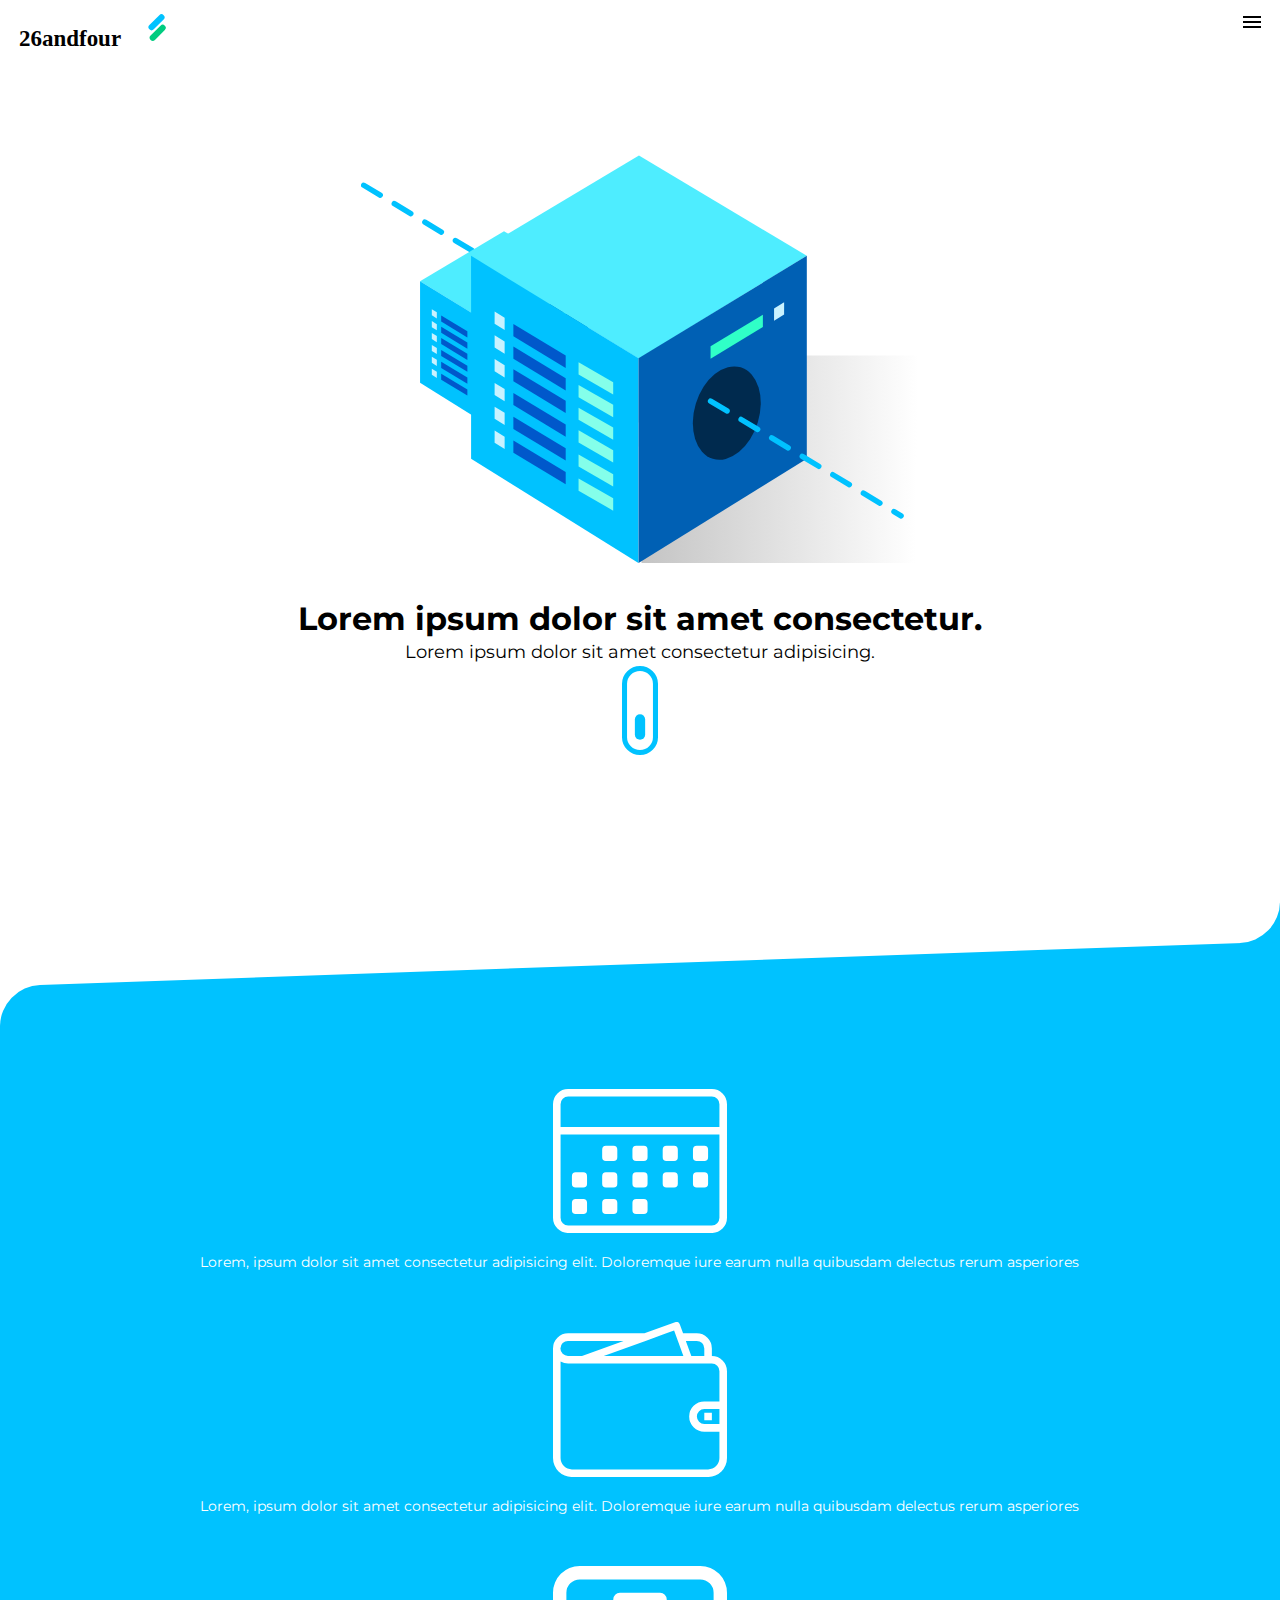
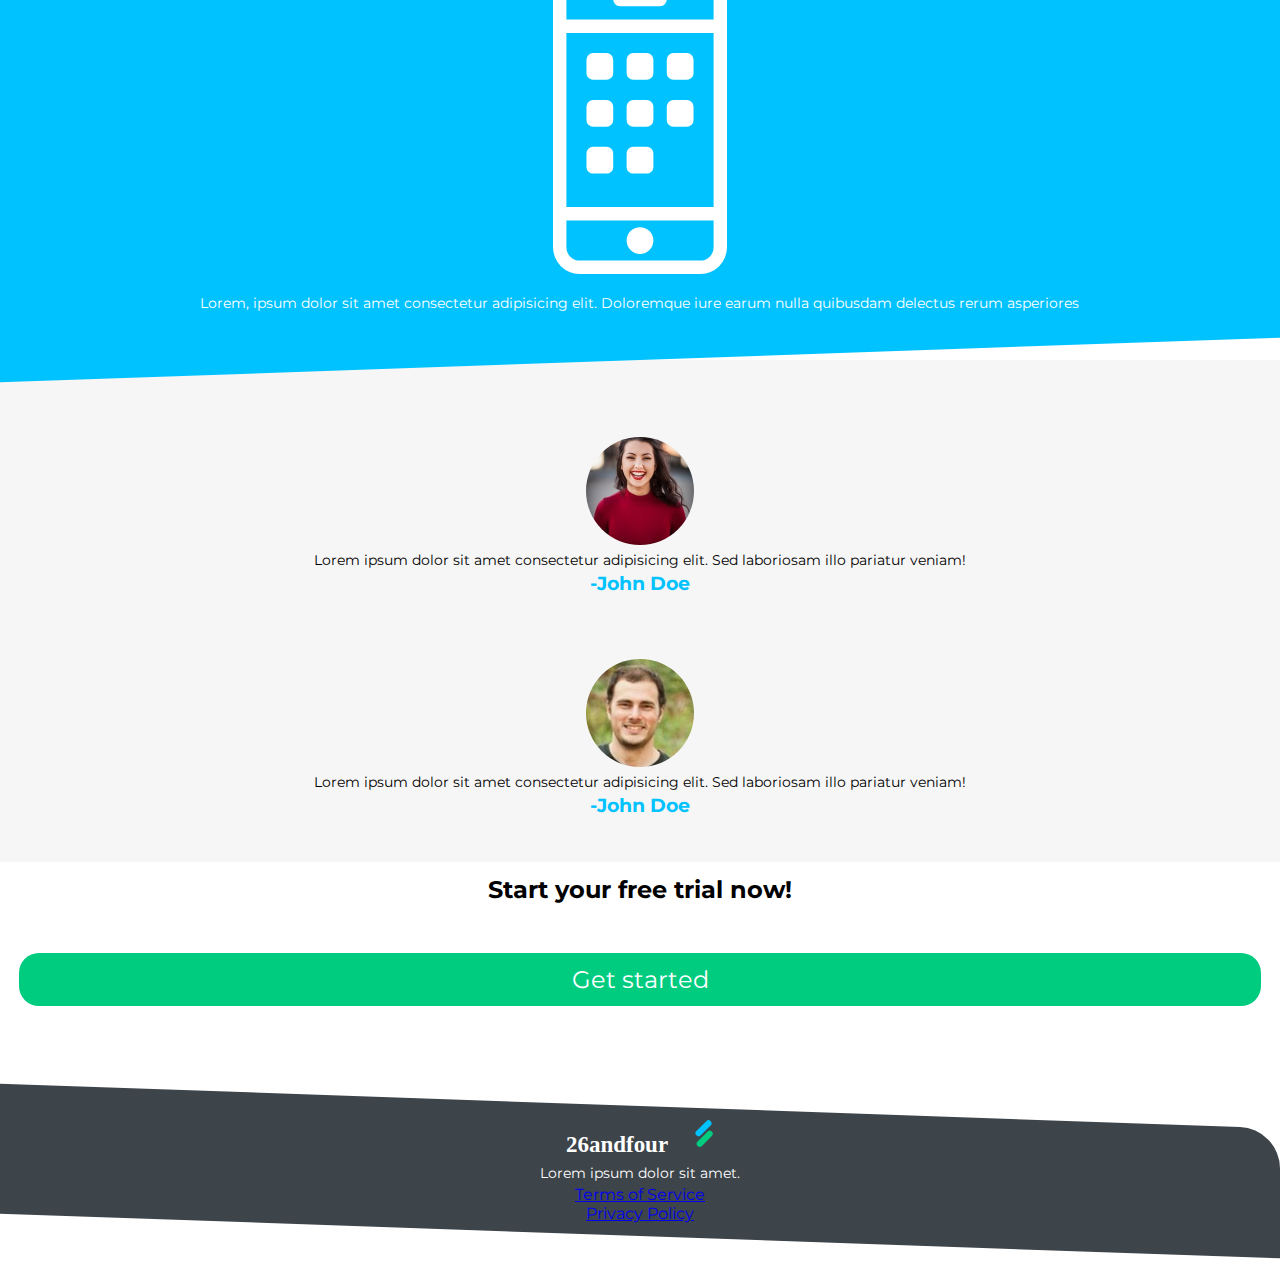
<file: index.html>
<!DOCTYPE html>
<html lang="en">
<head>
  <meta charset="UTF-8">
  <meta name="viewport" content="width=device-width, initial-scale=1.0">
  <title>CssPractice2</title>
  <link rel="stylesheet" href="css/style.css">
</head>
<body>
  <div class="container">
    <header>
      <a href="#" class="logo" ><img src="images/logo.svg" alt="logo-icon"></a>
      <nav  id="nav">
        <a href="#" class="menu"><img src="images/ham.svg" alt="hamburger-icon"></a>
        <ul class="hide-mobile show-desktop">
          <li><a href="#"><img src="images/exit.svg" alt="exit-icon"></a></li>
          <li><a href="#">home</a></li>
          <li><a href="#">about</a></li>
          <li><a href="#">contact</a></li>
          <li><a href="#">services</a></li>
        </ul>
      </nav>
    </header>
    <section>
      <img src="images/server.svg" alt="hero=icon" class="server" >
      <h1>Lorem ipsum dolor sit amet consectetur.</h1>
      <p class="subhead">Lorem ipsum dolor sit amet consectetur adipisicing.</p>
      <img src="images/scroll.svg" alt="">
    </section>
  </div>
  <div class="blue-container">
    <div class="container">
      <ul>
        <li>
          <img src="images/icon-1.svg" alt="">
          <p>Lorem, ipsum dolor sit amet consectetur adipisicing elit. Doloremque iure earum nulla quibusdam delectus rerum asperiores</p>
        </li>
        <li>
          <img src="images/icon-2.svg" alt="">
          <p>Lorem, ipsum dolor sit amet consectetur adipisicing elit. Doloremque iure earum nulla quibusdam delectus rerum asperiores </p>
        </li>
        <li>
          <img src="images/icon-3.svg" alt="">
          <p>Lorem, ipsum dolor sit amet consectetur adipisicing elit. Doloremque iure earum nulla quibusdam delectus rerum asperiores </p>
        </li>
      </ul>
    </div>
  </div>
  <div class="gray-container">
    <div class="container">
      <figure>
        <ul>
          <li>
            <img src="images/user1.png" alt="">
            <blockquote>Lorem ipsum dolor sit amet consectetur adipisicing elit. Sed laboriosam illo pariatur veniam!</blockquote>
            <h3>-John Doe</h3>
          <li>
            <img src="images/user2.png" alt="">
            <blockquote>Lorem ipsum dolor sit amet consectetur adipisicing elit. Sed laboriosam illo pariatur veniam!</blockquote>
            <h3>-John Doe</h3>
          </li>
        </ul>
      </figure>
    </div>
  </div>
  <div class="container">
    <h2>Start your free trial now!</h2>
    <a href="#" class="cta">Get started</a>
  </div>
  <div class="footer-container">
    <div class="container">
      <a href="#"><img src="images/logo-white.svg" alt=""></a>
      <p>Lorem ipsum dolor sit amet.</p>
      <ul>
        <li><a href="#">Terms of Service</a></li>
        <li><a href="#">Privacy Policy</a></li>

      </ul>
    </div>
  </div>
</body>
</html>
</file>
<file: css/style.css>
@import url('https://fonts.googleapis.com/css2?family=Montserrat:wght@400;600&display=swap');

*{
  margin: 0;
  padding: 0;
  font-family: 'Montserrat';
}

ul{
  list-style: none;
}

p, blockquote{
  line-height: 1.6em;
  font-size: .9em;
}

.container{
  text-align: center;
  padding: .8em 1.2em;
}

header{
  display: flex;
  justify-content: space-between;
}

.hide-mobile{
  display: none;
}

.menu{
  width: 25px;
}

.logo{
  width: 130px;
}
.server{
  width: 70%;
  margin: 2em auto 2em 25%;
}

h1, .subhead{
  position: relative;
  z-index: 3;
}

.subhead{
  font-size: 1.1em;
}
.blue-container{
  width: 100%;
  background: #00c2ff;
  color: white;
  margin-top: 15%;
  padding: 4em 0 2em;
  border-top-left-radius: 40px;
  transform: skewY(-2deg);
}

.blue-container::before{
  content: " ";
  height:40px ;
  width: 40px;
  background-color: #00c2ff;
  position: absolute;
  top: -39px;
  right: 0;
  z-index: -2;
}

.blue-container::after{
  content: " ";
  height:80px ;
  width: 80px;
  background-color: #fff;
  position: absolute;
  top: -80px;
  right: 0;
  z-index: -2;
  border-radius: 50%;
  z-index: -1;
}

.blue-container ul{
  transform: skewY(2deg);

}

.blue-container ul li{
  margin-top: 3em;
}

.blue-container ul p{
  margin-top: 1em;
}

.blue-container img{
  width :14%;
}

.blue-container ul li:nth-child(3)img{
  width :8%;
}

.gray-container{
  background: #f6f6f6;
  padding: 4em 0 2em;
}

.gray-container ul li:first-child{
  margin-bottom: 4em;
}

h3{
  font-weight: bold;
  color: #00c2ff;
}

.cta{
  background-color: #00cc80;
  text-decoration: none;
  color: white;
  font-size: 1.5em;
  width: calc(100% - 1em);
  display: block;
  border-radius: 20px;
  padding: .5em;
  margin: 4% auto 7%;
  position: relative;
  z-index: 4;
}

.footer-container{
  background: #3d444a;
  width: 100%;
  color: white;
  border-top-right-radius: 40px;
  transform: skewY(2deg);
}



.footer-container .container {
  transform: skewY(-2deg);
}

/* .footer-container::before{
  content: " ";
  height:40px ;
  width: 40px;
  background-color: #00c2ff;
  position: absolute;
  top: -39px;
  left: 0;
  z-index: -2; */
/* } */
</file>
